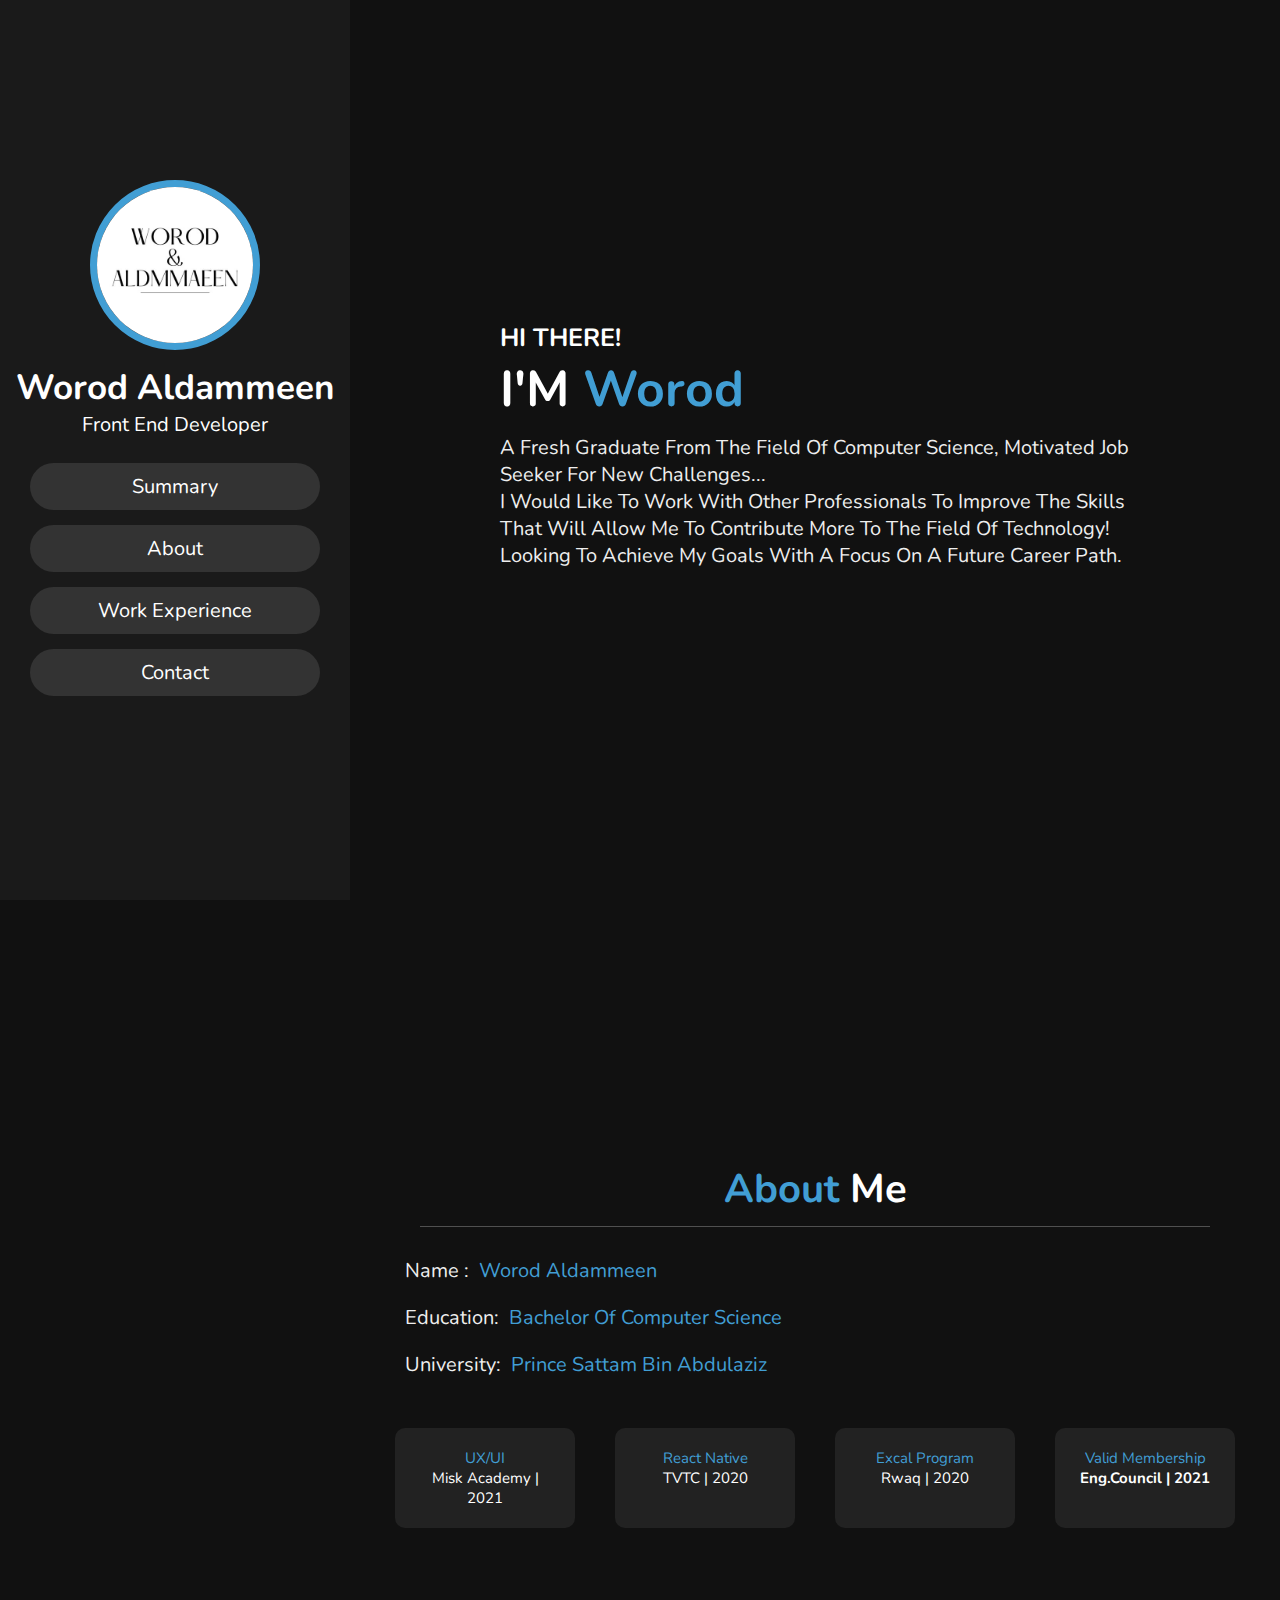
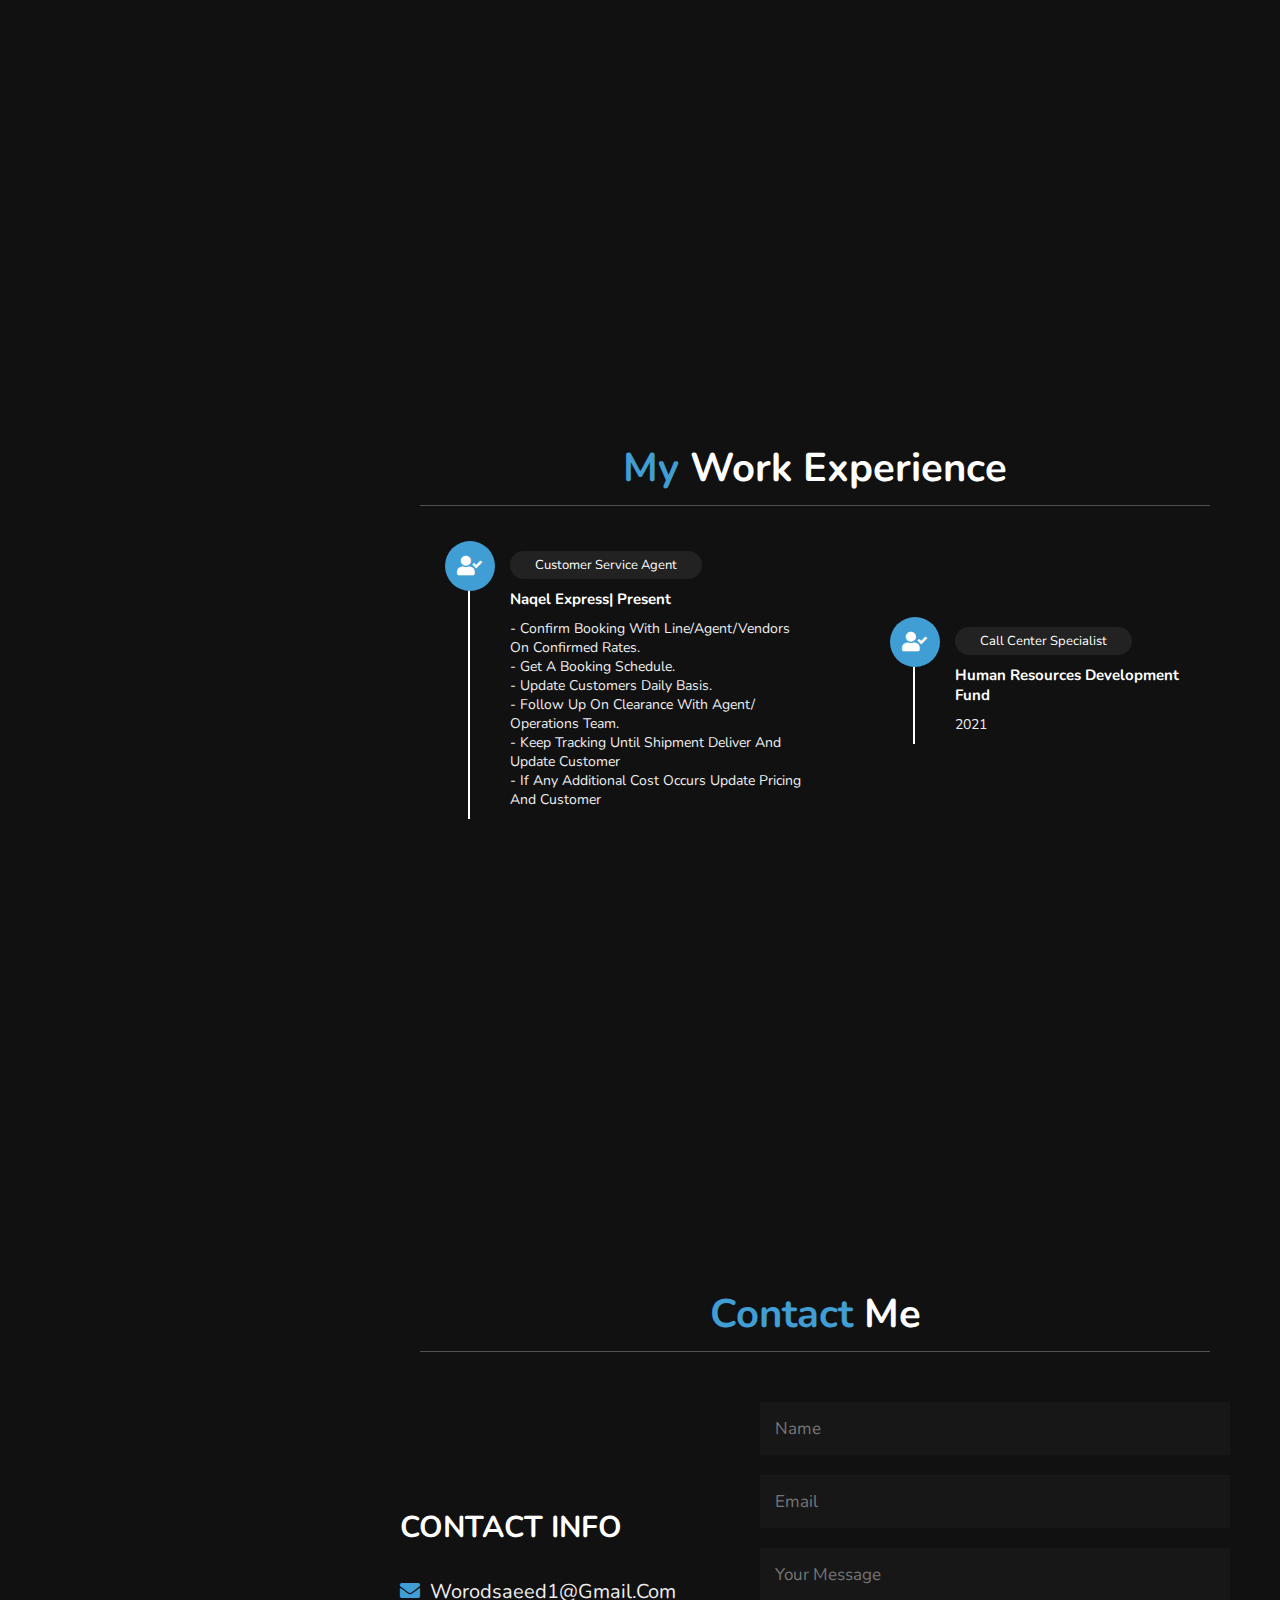
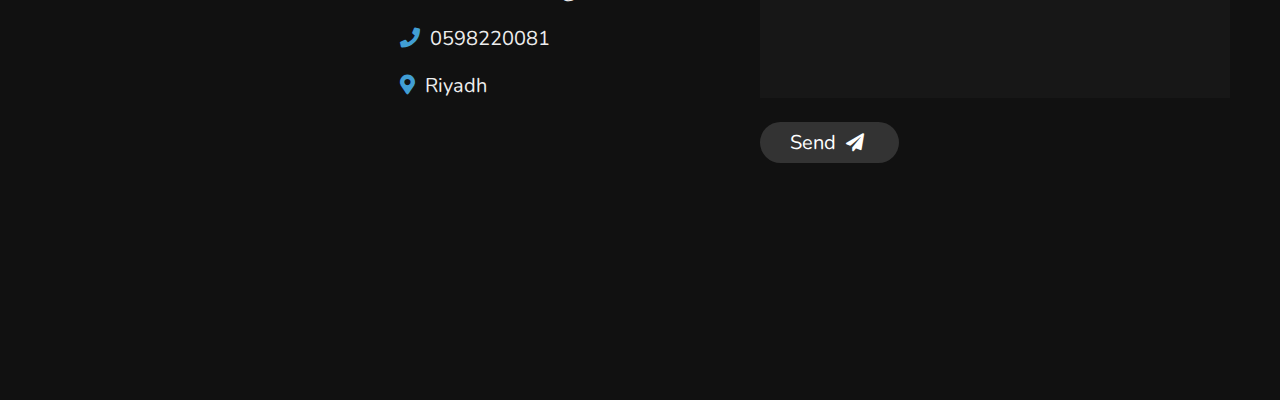
<file: index.html>
<!DOCTYPE html>
<html lang="en">
<head>
    <meta charset="UTF-8">
    <meta http-equiv="X-UA-Compatible" content="IE=edge">
    <meta name="viewport" content="width=device-width, initial-scale=1.0">
    <title>Worod</title>

    <link rel="stylesheet" href="https://cdnjs.cloudflare.com/ajax/libs/font-awesome/5.15.4/css/all.min.css">
    <link rel="stylesheet" href="style.css">
</head>
<body>

    <!-- header section starts -->
     <header>
        
        <div class="user">
            <img src="assets\pic.jpg" alt="">
            <h3 class="name">Worod Aldammeen</h3>
            <p class="post">Front End Developer</p>
        </div>

        <nav class="navbar">
            <ul>
                <li> <a href="#home">Summary</a></li>
                <li> <a href="#about">About</a></li>
                <li> <a href="#work">Work Experience</a></li>
                <li> <a href="#contact">Contact</a></li>
            </ul>
        </nav>

     </header>
    <!-- header section ends -->

    <div id="menu" class="fas fa-bars"></div>


    <!-- home section starts  -->

    <section class="home" id="home">
        <h3>HI THERE!</h3>
        <h1>I'M <span>Worod</span></h1>
        <p>A fresh graduate from the field of computer science, 
            motivated job seeker for new challenges... <br> 
            I would like to work with other professionals  to improve
             the skills that will allow me to contribute more to the 
              field of technology! <br> Looking to achieve my goals with 
              a focus on a future career path.

        </p>
    </section>
    <!-- home section ends  -->

    <!-- about section starts  -->

    <section class="about" id="about">

        <h1 class="heading"> <span>about </span>me</h1>

        <div class="row">

            <div class="info">
                <h3> <span>Name :</span> Worod Aldammeen</h3>
                <h3> <span>Education:</span> Bachelor of Computer Science</h3>
                <h3> <span>University:</span> Prince Sattam Bin Abdulaziz</h3>

            </div>

             <div class="counter">

                
                <div class="box">
                    <a href="https://worodsaeed1.medium.com/" target="_blank"> <span> UX/UI </span></a>
                    <br>
                     <a href="https://worodsaeed1.medium.com/"> Misk Academy | 2021 </a>
                </div>

                <div class="box">
                    <a href=https://api.mnar.sa/certificate/kNnrDRpZhcNUXeCADd72Gd target="_blank"> <span> React Native </span></a>
                    <br>
                     <a href=https://api.mnar.sa/certificate/kNnrDRpZhcNUXeCADd72Gd target="_blank"> TVTC | 2020 </a>
                </div>

                <div class="box">
                    <a href= > <span> Excal Program </span></a>
                    <br>
                     <a href=> Rwaq | 2020 </a>
                </div>


                
                <div class="box">
                    <span> Valid Membership  </span>
                    <h3> Eng.Council | 2021</h3>
                </div>
             </div>
        </div>

    </section>
        <!-- about section end  -->

        <!-- work section start  -->

    <section class="work" id="work">

        <h1 class="heading"> <span>My</span> Work Experience</h1>

        <div class="box-container">

            <div class="box">
                <i class="fas fa-user-check"></i>
                <span>Customer Service Agent </span>
                <h3>Naqel Express| Present </h3>
                <p>
                    - Confirm booking with line/agent/vendors on confirmed rates.<br>
                    - Get a booking schedule.<br>
                    - Update customers daily basis.<br>
                    - Follow up on clearance with agent/ operations team.<br>
                    - Keep tracking until shipment deliver and update customer<br>
                    - If any additional cost occurs update pricing and customer</p>
            </div>

            <div class="box">
                <i class="fas fa-user-check"></i>
                <span> Call Center Specialist </span>
                <h3>Human Resources Development Fund </h3>
                <p>2021</p>
            </div>
        

        </div>

    </section>

          <!-- work section ends  -->

          <!-- contact section starts  -->

<section class="contact" id="contact">

    <h1 class="heading"> <span>contact</span> me </h1>
    
    <div class="row">
    
        <div class="content">
    
            <h3 class="title">contact info</h3>
    
            <div class="info">
                <h3> <i class="fas fa-envelope"></i> worodsaeed1@gmail.com </h3>
                <h3> <i class="fas fa-phone"></i> 0598220081 </h3>
                <h3> <i class="fas fa-map-marker-alt"></i> Riyadh </h3>
                <!-- <a href="" target="_blank"><button class="btn">Downloed CV <i class="fas fa-download"></i></button></a>  -->
            </div>
    
        </div>
    
        <form action="https://formsubmit.co/08147d2f648d8fc2de441a0de0c93201" method="POST">
                      <!-- Honeypot -->
          <input type="text" name="_honey" style="display: none;">

          <!-- Disable Captcha -->
          <input type="hidden" name="_captcha" value="false">
            
             <input type="hidden" name="_next" value="https://worrod10.github.io/w-aldmmaeen/done.html" >
    
            <input type="text" placeholder="name" class="box" name="Name" required>
            <input type="email" placeholder="email" class="box" name="Email" required>
            <textarea name="message" id="" cols="30" rows="10" class="box message" placeholder="Your Message" required></textarea>

            <button type="submit" class="btn"> send <i class="fas fa-paper-plane"></i> </button>
  
    
        </form>
    
    </div>
    
    </section>
    
    <!-- contact section ends -->


    <script src="https://cdnjs.cloudflare.com/ajax/libs/jquery/3.6.0/jquery.min.js"></script>
    <script src="./script.js"></script>
    
</body>
</html>
</file>
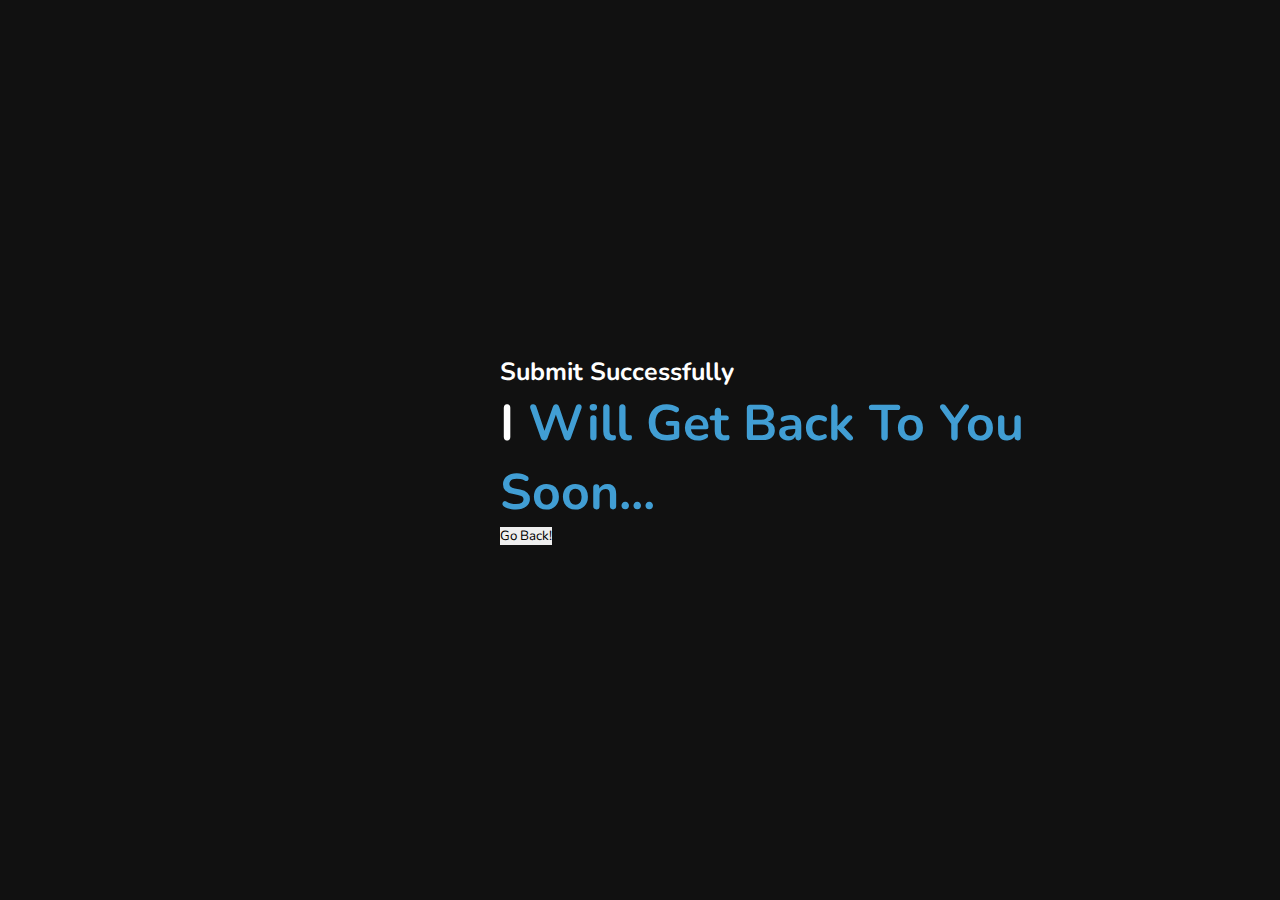
<file: done.html>
<!DOCTYPE html>
<html lang="en">
<head>
    <meta charset="UTF-8">
    <meta http-equiv="X-UA-Compatible" content="IE=edge">
    <meta name="viewport" content="width=device-width, initial-scale=1.0">
    <title>Worod</title>

    <link rel="stylesheet" href="https://cdnjs.cloudflare.com/ajax/libs/font-awesome/5.15.4/css/all.min.css">
    <link rel="stylesheet" href="style.css">
</head>
<body>

    <section class="home" id="home">
        <h3>Submit Successfully </h3>
        <h1>I <span>Will get back to you soon...</span></h1>
        
            <form>
        <input type="button" value="Go back!" onclick="history.back()" style="text-decoration: none;">
       </form> 



    </section>


    <script src="https://cdnjs.cloudflare.com/ajax/libs/jquery/3.6.0/jquery.min.js"></script>
    <script src="./script.js"></script>
    
</body>
</html>
</file>
<file: style.css>
@import url('https://fonts.googleapis.com/css2?family=Nunito:wght@300;400;600&display=swap');

:root{
    --blue: #419ed4;
}
*{
    font-family: 'Nunito', sans-serif;
    margin:0; padding:0;
    box-sizing: border-box;
    text-decoration: none;
    outline: none; border: none;
    text-transform: capitalize;
    transition: all .2s linear;
}
*::selection{
    background: var(--blue);
    color:#333;
}
html{
    font-size: 62.5%;
    overflow-x: hidden;
}

html::-webkit-scrollbar{
    width:1.4rem;
}

html::-webkit-scrollbar-track{
   background: #222;
}

html::-webkit-scrollbar-thumb{
    background:var(--blue);
}

body{
    background:#111;
    overflow: hidden;
    padding-left: 35rem;
}
section{
    min-height: 100vh;
    padding: 1rem;
}

.btn{
    padding: .7rem 3rem;
    background: #333;
    color: #fff;
    cursor: pointer;
    margin-top:1rem;
    font-size: 2rem;
    border-radius: 5rem;
    margin-right: 7rem;
    /* margin-left: 60rem; */
}


.btn i{
    padding: 0 .5rem;
    font-size: 1.8rem;
}

.btn:hover{
    background:var(--blue);
}

.heading{
text-align: center;
margin:0 6rem;
font-size: 4rem;
padding: 1rem;
border-bottom: .1rem solid #fff4;
color: #fff;
}
.heading span{
    color:var(--blue)
}
header{
position: fixed;
top:0; left:0;
z-index:1000;
height:100%;
width:35rem;
background: #1a1a1a;
display: flex;
align-items: center;
justify-content: center;
flex-flow: column;
text-align: center;
}

header .user img{
    height: 17rem;
    width: 17rem;
    border-radius: 50%;
    object-fit: cover;
    margin-bottom: 1rem;
    border:.7rem solid var(--blue)
}
header .user .name{
    font-size: 3.5rem;
    color:#fff;
}
header .user .post{
    font-size: 2rem;
    color:#fff;
}
header .navbar{
    width: 100%;
}
header .navbar ul{
list-style: none;
padding: 1rem 3rem;    
}
header .navbar ul li a{
    display: block;
    padding: 1rem;
    margin:1.5rem 0;
    background:#333;
    color:#fff;
    font-size: 2rem;
    border-radius: 5rem;
}
header .navbar ul li a:hover{
    background: var(--blue);
}

#menu{
    position: fixed;
    top:2rem; right: 2rem;
    background: #333;
    color:#fff;
    cursor: pointer;
    font-size: 2.5rem;
    padding: 1rem 1.5rem;
    z-index: 1000;
    display: none;
}

.home{
    display: flex;
    justify-content: center;
    flex-flow: column;
    padding: 0 15rem;
}

.home h3{
    font-size: 2.5rem;
    color: #fff;
}

.home h1{
    font-size: 5rem;
    color: #fff;
}

.home h1 span{
    color:var(--blue)
}

.home p{
    font-size: 2rem;
    color: #eee;
    padding: 1rem 0;
}

.about {
    display: flex;
    justify-content: center;
    flex-flow: column;

}
.about .row .info{
    width: 500rem;
    flex:1 1 48rem;
    padding:2rem 1rem;
    padding-left: 4rem;
}

.about .row .info h3{
    font-size: 2rem;
    color:var(--blue);
    padding:1rem 0;
    font-weight: normal;
    width: fit-content;
}

.about .row .info h3 span{
    color:#eee;
    padding:0 .5rem;
}

.about .row .counter{
    flex:1 1 48rem;
    display: flex;
    justify-content: center;
    flex-wrap:wrap;

}
.about .row .counter .box{
    width:18rem;
    background:#222;
    border-radius: 1rem;
    text-align: center;
    padding: 2rem;
    margin:2rem;
}
.about .row .counter .box:hover{
    transform: scale(1.2);
}

.about .row .counter .box span{
    font-size: 1.5rem;
    color:var(--blue);
}

.about .row .counter .box h3{
    font-size: 1.5rem;
    color:#fff;
    cursor: pointer;
}
.about .row .counter .box a{
    font-size: 1.5rem;
    color:#fff;
    text-decoration: none;
    cursor: pointer;
}
.about button .btn{
    align-items: center;
    
}
.work{
    display: flex;
    justify-content: center;
    flex-flow: column;
}

.work .box-container{
    display: flex;
    align-items: center;
    justify-content: space-around;
    flex-wrap: wrap;
    padding:1rem 0;
    padding-left: 2rem;
}

.work .box-container .box{
    width:27rem;
    margin:4rem 1rem;
    padding-left: 4rem;
    border-left: .2rem solid #fff;
    position: relative;
}

.work .box-container .box span{
    font-size: 1.3rem;
    width:fit-content;
    background:#222;
    color:#fff;
    border-radius: 5rem;
    padding:.5rem 2.5rem;
}

.work .box-container .box h3{
    font-size: 1.5rem;
    color:#fff;
    padding-top: 1.5rem;
    width: fit-content;
}

.work .box-container .box p{
    font-size: 1.4rem;
    color:#eee;
    padding: 1rem 0;
    width: 30rem;
}

.work .box-container .box i{
    position: absolute;
    top:-1.5rem; left:-2.5rem;
    height:5rem;
    width: 5rem;
    border-radius: 50%;
    line-height: 5rem;
    text-align: center;
    font-size: 2rem;
    color:#fff;
    background:var(--blue);
}

.contact{
    display: flex;
    justify-content: center;
    flex-flow: column;
}

.contact .row{
    display: flex;
    align-items: center;
    justify-content: center;
    flex-wrap: wrap;
}

.contact .row .content{
    flex:1 1 30rem;
    padding:4rem;
    padding-bottom: 0;
}

.contact .row form{
    flex:1 1 45rem;
    padding:2rem;
    margin:2rem;
    margin-bottom: 4rem;
}

.contact .row form .box{
    padding:1.5rem;
    margin:1rem 0;
    background:#3333;
    color:#fff;
    text-transform: none;
    font-size: 1.7rem;
    width:100%;
}

.contact .row form .box::placeholder{
    text-transform: capitalize;
}

.contact .row form .message{
    height: 15rem;
    resize: none;
}

.contact .row .content .title{
    text-transform: uppercase;
    color:#fff;
    font-size: 3rem;
    padding-bottom: 2rem;
}

.contact .row .content .info h3{
    display: flex;
    align-items: center;
    font-size: 2rem;
    color:#eee;
    padding:1rem 0;
    font-weight: normal;
}

.contact .row .content .info h3 i{
    padding-right: 1rem;
    color:var(--blue);
}

.top{
    position: fixed;
    bottom:7.5rem; right: 2rem;
    z-index: 100;
    display: none;
}



/* media queries */

@media (max-width:1200px){
    
    html{
        font-size: 55%;
    }
    
    .home{
        padding: 1rem 4rem;
    }
}

@media (max-width:991px){
    
    header{
        left:-120%;
    }

    #menu{
        display:block;
    }

    header.toggle{
        
        left:0%
    }

    body{
        padding: 0;
    }
    
}



@media (max-width:1200px){

    html{
        font-size: 55%;
    }

    .home{
        padding:1rem 4rem;
    }

}

@media (max-width:991px){

   header{
       left:-120%;
   }

   #menu{
       display: block;
   }

   header.toggle{
    left:0%;
   }

   body{
       padding:0;
   }

}

@media (max-width:768px){

    html{
        font-size: 50%;
    }
 
 }

@media (max-width:400px){

    header{
        width: 100vw;
    }

    .heading{
        margin:0 3rem;
    }

    .about .row .counter .box{
        width: 100%;
    }
 
    .education .box-container .box{
        width:100%;
    }

    .portfolio .box-container .box{
        width:100%;
    }

    .contact .row form{
        margin:3rem 0;
    }

 }
</file>
